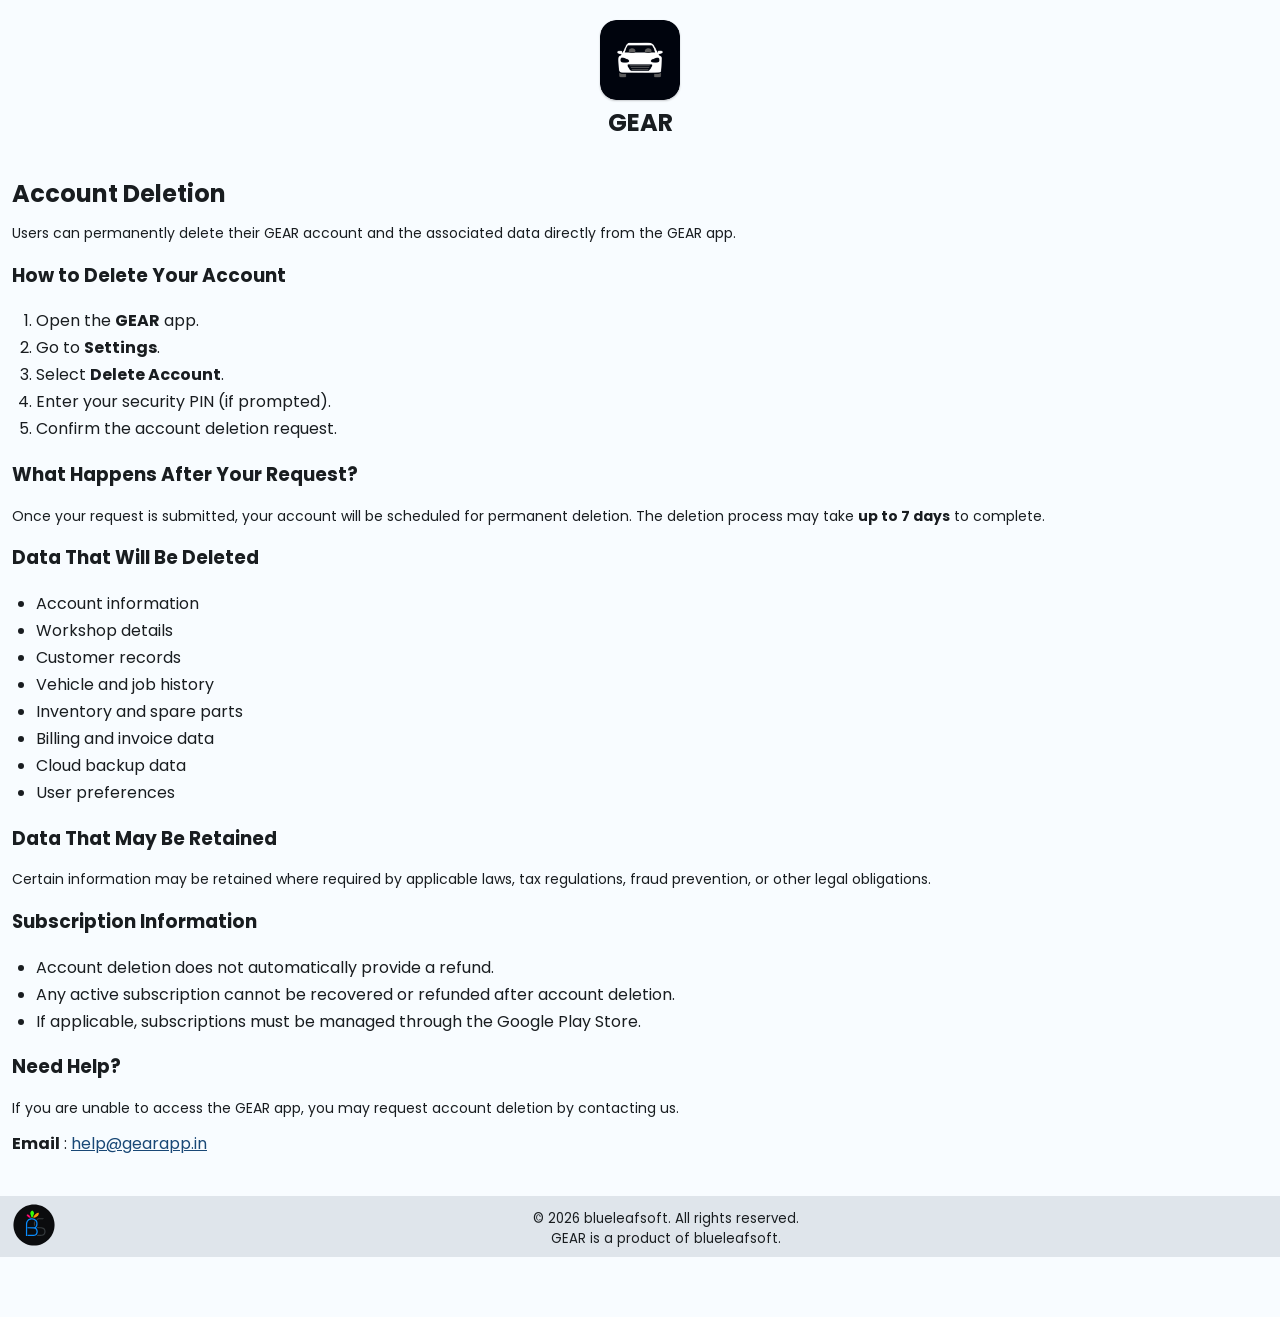
<file: account-deletion.html>
<!DOCTYPE html>
<html lang="en">
  <head>
    <meta charset="UTF-8">
    <meta name="viewport" content="width=device-width, initial-scale=1.0">
    <title>Gear - Account Deletion</title>
    <link rel="stylesheet" href="style.css">
    <link rel="icon" type="image/png" href="logo.png">
    <link rel="canonical" href="https://gearapp.in/account-deletion.html">
  </head>
  <body>

    <!-- App Launcher or Grid list icon integration code setup link options layout -->
    <div class="app-item-container">
      <div class="app-icon" aria-label="App Launcher Icon" role="img"></div>
      <h1 id="appName"></h1>
    </div>


    <div class="content">


      <h2>Account Deletion</h2>

      <p>
        Users can permanently delete their GEAR account and the associated
        data directly from the GEAR app.
      </p>

      <h3>How to Delete Your Account</h3>

      <ol>
        <li>Open the <strong>GEAR</strong> app.</li>
        <li>Go to <strong>Settings</strong>.</li>
        <li>Select <strong>Delete Account</strong>.</li>
        <li>Enter your security PIN (if prompted).</li>
        <li>Confirm the account deletion request.</li>
      </ol>

      <h3>What Happens After Your Request?</h3>

      <p>
        Once your request is submitted, your account will be scheduled for
        permanent deletion. The deletion process may take
        <strong>up to 7 days</strong> to complete.
      </p>

      <h3>Data That Will Be Deleted</h3>

      <ul>
        <li>Account information</li>
        <li>Workshop details</li>
        <li>Customer records</li>
        <li>Vehicle and job history</li>
        <li>Inventory and spare parts</li>
        <li>Billing and invoice data</li>
        <li>Cloud backup data</li>
        <li>User preferences</li>
      </ul>

      <h3>Data That May Be Retained</h3>

      <p>
        Certain information may be retained where required by applicable laws,
        tax regulations, fraud prevention, or other legal obligations.
      </p>

      <h3>Subscription Information</h3>

      <ul>
        <li>Account deletion does not automatically provide a refund.</li>
        <li>Any active subscription cannot be recovered or refunded after account deletion.</li>
        <li>If applicable, subscriptions must be managed through the Google Play Store.</li>
      </ul>

      <h3>Need Help?</h3>

      <p>
        If you are unable to access the GEAR app, you may request account
        deletion by contacting us.
      </p>


      <div style="text-align: left;"><b style="font-family: inherit;">Email</b><span
          style="font-family: inherit;"> :
      	</span><a id="contactEmail"></a>
      </div>

	</div>
    

    <footer id="footerText"></footer>

    <script src="script.js"></script>

  </body>
</html>
</file>
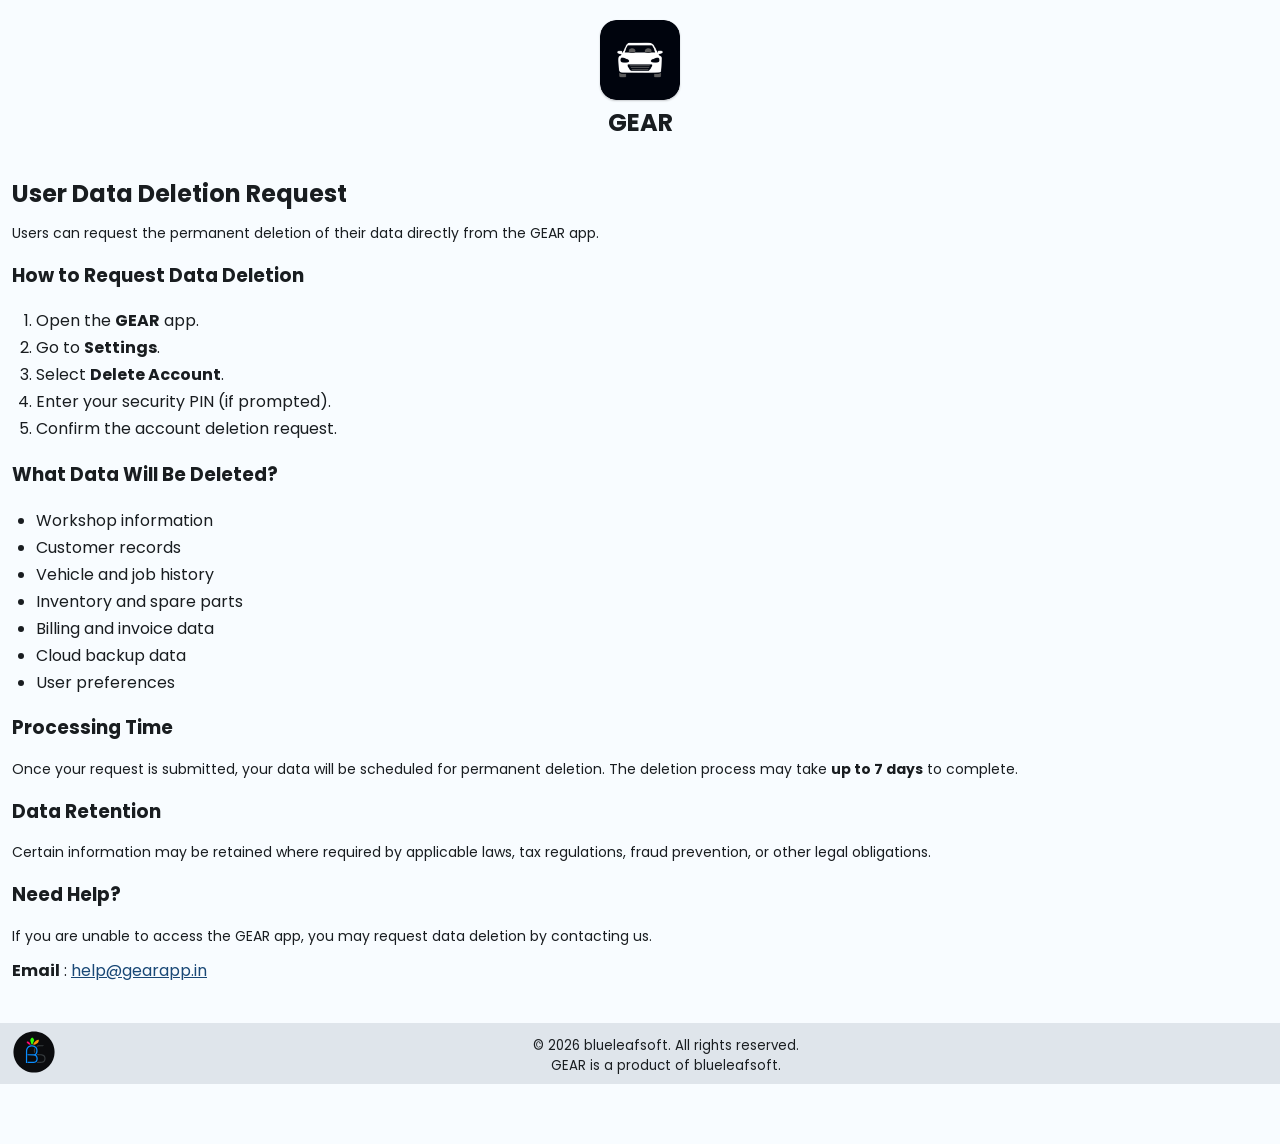
<file: data-deletion.html>
<!DOCTYPE html>
<html lang="en">
  <head>
    <meta charset="UTF-8">
    <meta name="viewport" content="width=device-width, initial-scale=1.0">
    <title>Gear - Data Deletion</title>
    <link rel="stylesheet" href="style.css">
        <link rel="icon" type="image/png" href="logo.png">
  </head>
  <body>

    <!-- App Launcher or Grid list icon integration code setup link options layout -->
    <div class="app-item-container">
      <div class="app-icon" aria-label="App Launcher Icon" role="img"></div>
      <h1 id="appName"></h1>
    </div>


    <div class="content">

      <h2>User Data Deletion Request</h2>

      <p>
        Users can request the permanent deletion of their data directly from the GEAR app.
      </p>

      <h3>How to Request Data Deletion</h3>

      <ol>
        <li>Open the <strong>GEAR</strong> app.</li>
        <li>Go to <strong>Settings</strong>.</li>
        <li>Select <strong>Delete Account</strong>.</li>
        <li>Enter your security PIN (if prompted).</li>
        <li>Confirm the account deletion request.</li>
      </ol>

      <h3>What Data Will Be Deleted?</h3>

      <ul>
        <li>Workshop information</li>
        <li>Customer records</li>
        <li>Vehicle and job history</li>
        <li>Inventory and spare parts</li>
        <li>Billing and invoice data</li>
        <li>Cloud backup data</li>
        <li>User preferences</li>
      </ul>

      <h3>Processing Time</h3>

      <p>
        Once your request is submitted, your data will be scheduled for permanent deletion.
        The deletion process may take <strong>up to 7 days</strong> to complete.
      </p>

      <h3>Data Retention</h3>

      <p>
        Certain information may be retained where required by applicable laws,
        tax regulations, fraud prevention, or other legal obligations.
      </p>

      <h3>Need Help?</h3>

      <p>
        If you are unable to access the GEAR app, you may request data deletion by contacting us.
      </p>


      <div style="text-align: left;"><b style="font-family: inherit;">Email</b><span
          style="font-family: inherit;"> :
        </span><a id="contactEmail"></a></div>


    </div>

    <footer id="footerText"></footer>

    <script src="script.js"></script>

  </body>
</html>
</file>
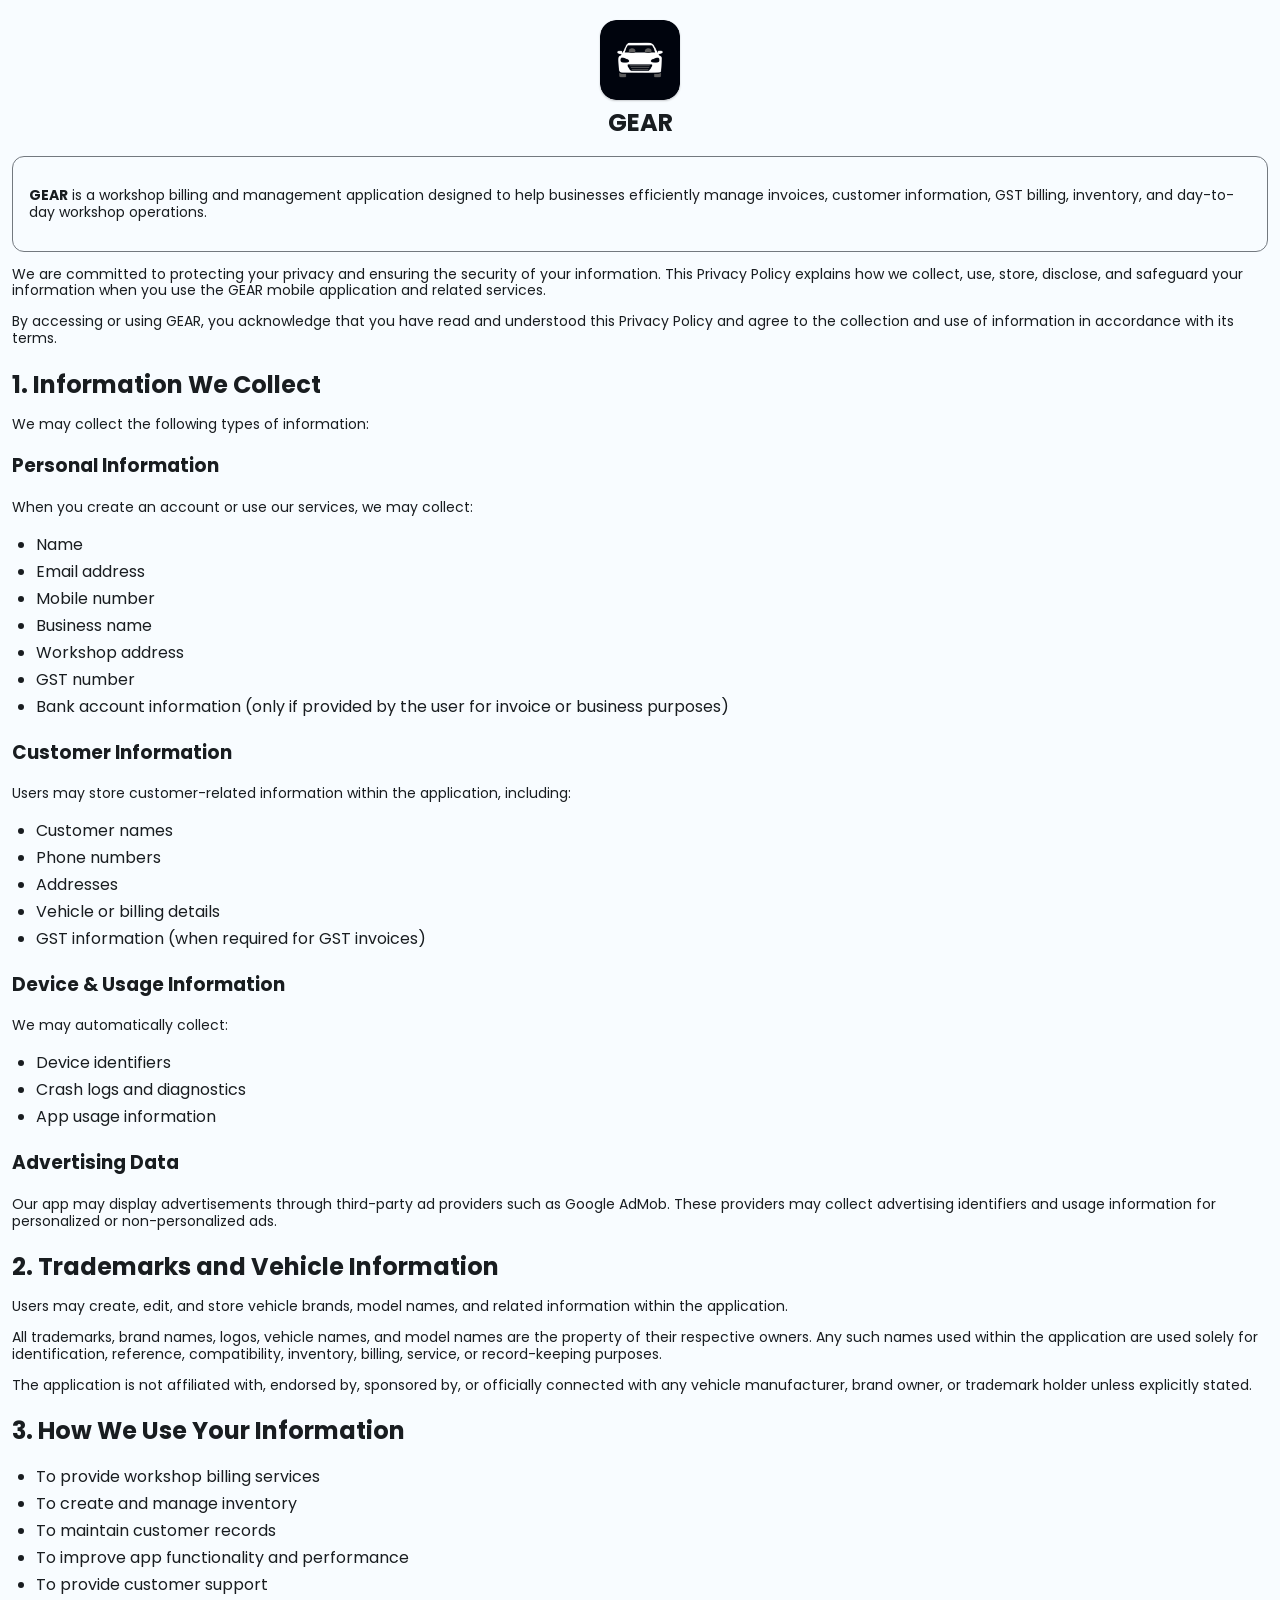
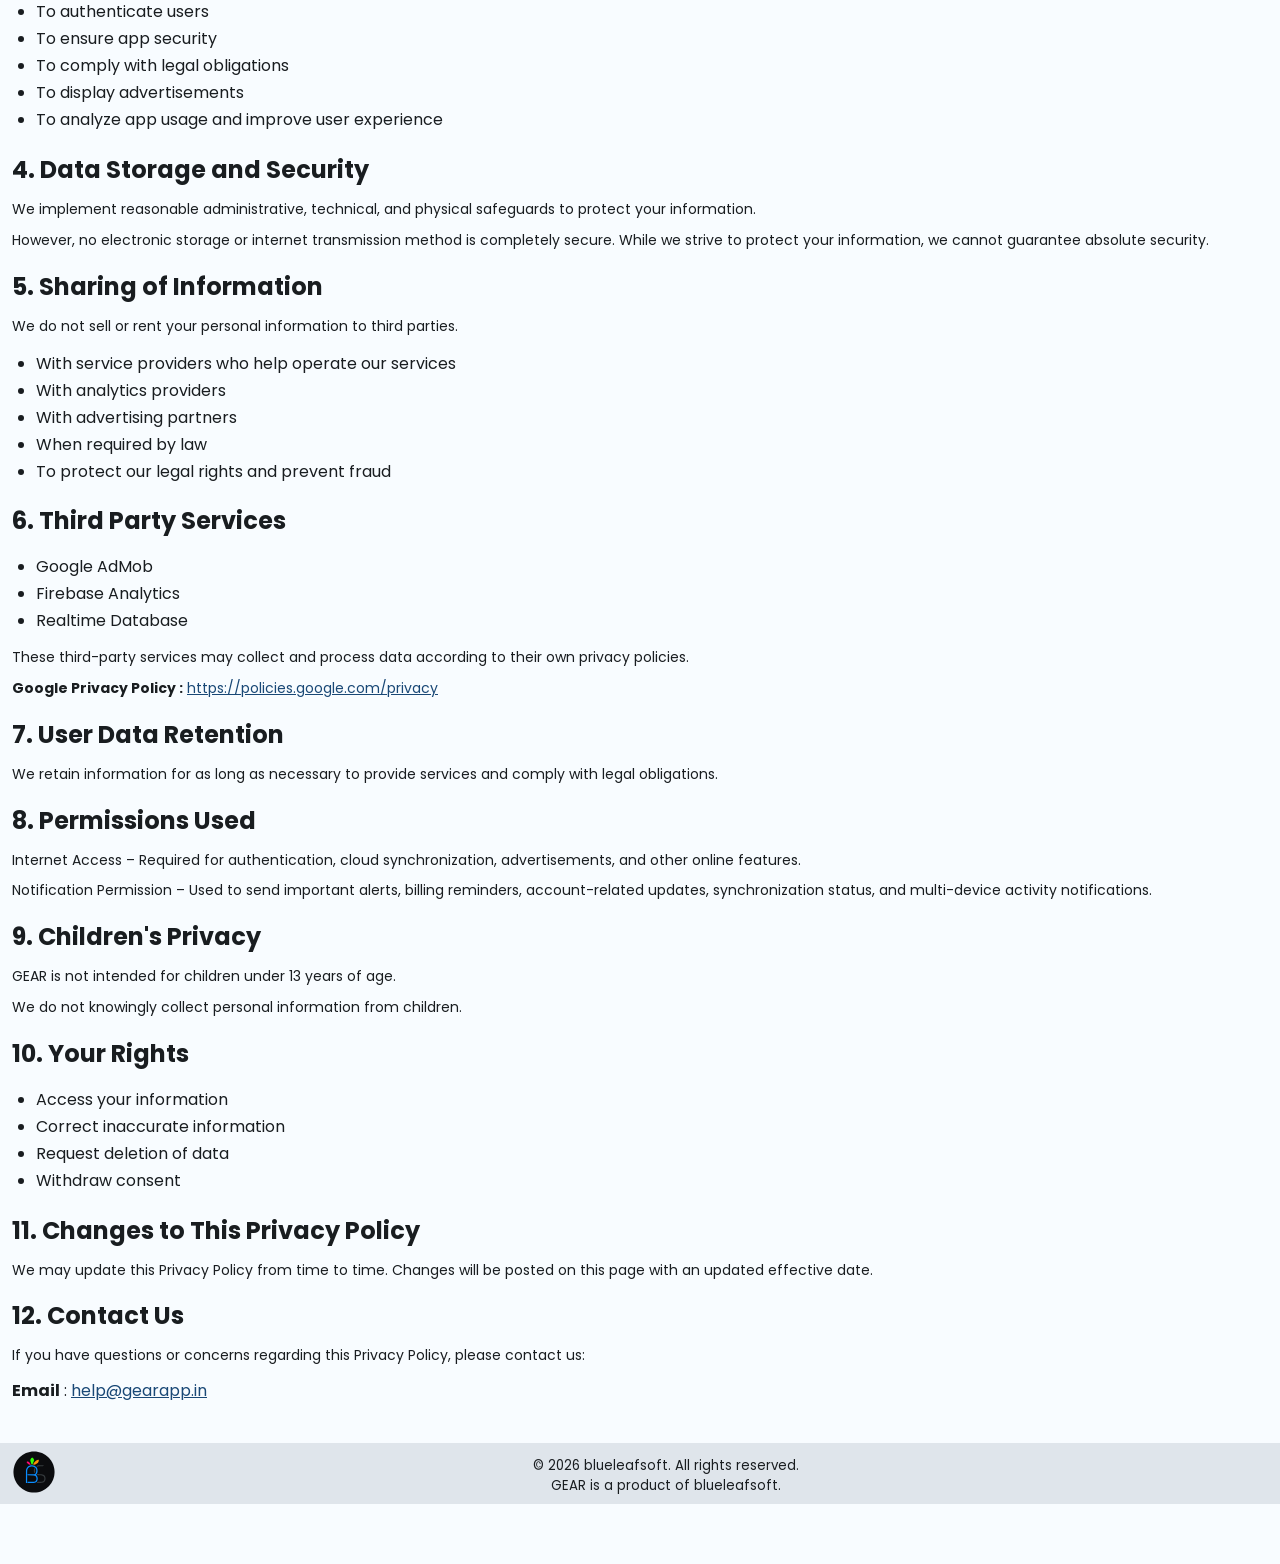
<file: privacy-policy.html>
<!DOCTYPE html>
<html>

  <head>
    <link rel="canonical" href="https://gearapp.in/privacy-policy.html">
    <meta name="viewport" content="width=device-width, initial-scale=1.0">

    <link rel="stylesheet" href="style.css">

  </head>

  <body>


    <!-- App Launcher or Grid list icon integration code setup link options layout -->
    <div class="app-item-container">
      <div class="app-icon" aria-label="App Launcher Icon" role="img"></div>
      <h1>GEAR</h1>
    </div>

    <div class="content">
      <div class="m3-card-outlined">
        <p><strong>GEAR</strong> is a workshop billing and management application designed to help businesses efficiently
          manage
          invoices, customer information, GST billing, inventory, and day-to-day workshop operations.
        </p>
      </div>

      <p>
        We are committed to protecting your privacy and ensuring the security of your information. This Privacy Policy
        explains how we collect, use, store, disclose, and safeguard your information when you use the GEAR mobile
        application and related services.
      </p>

      <p>
        By accessing or using GEAR, you acknowledge that you have read and understood this Privacy Policy and agree to the
        collection and use of information in accordance with its terms.
      </p>


      <h2>1. Information We Collect</h2>

      <p>We may collect the following types of information:</p>

      <h3>Personal Information</h3>

      <p>When you create an account or use our services, we may collect:</p>

      <ul>
        <li>Name</li>
        <li>Email address</li>
        <li>Mobile number</li>
        <li>Business name</li>
        <li>Workshop address</li>
        <li>GST number</li>
        <li>Bank account information (only if provided by the user for invoice or business purposes)</li>
      </ul>


      <h3>Customer Information</h3>

      <p>
        Users may store customer-related information within the application, including:
      </p>

      <ul>
        <li>Customer names</li>
        <li>Phone numbers</li>
        <li>Addresses</li>
        <li>Vehicle or billing details</li>
        <li>GST information (when required for GST invoices)</li>
      </ul>


      <h3>Device & Usage Information</h3>

      <p>We may automatically collect:</p>

      <ul>
        <li>Device identifiers</li>
        <li>Crash logs and diagnostics</li>
        <li>App usage information</li>
      </ul>


      <h3>Advertising Data</h3>

      <p>
        Our app may display advertisements through third-party ad providers such as Google AdMob. These providers may
        collect advertising identifiers and usage information for personalized or non-personalized ads.
      </p>


      <h2>2. Trademarks and Vehicle Information</h2>

      <p>
        Users may create, edit, and store vehicle brands, model names, and related information within the application.
      </p>

      <p>
        All trademarks, brand names, logos, vehicle names, and model names are the property of their respective owners.
        Any such names used within the application are used solely for identification, reference, compatibility,
        inventory, billing, service, or record-keeping purposes.
      </p>

      <p>
        The application is not affiliated with, endorsed by, sponsored by, or officially connected with any vehicle
        manufacturer, brand owner, or trademark holder unless explicitly stated.
      </p>


      <h2>3. How We Use Your Information</h2>

      <ul>
        <li>To provide workshop billing services</li>
        <li>To create and manage inventory</li>
        <li>To maintain customer records</li>
        <li>To improve app functionality and performance</li>
        <li>To provide customer support</li>
        <li>To authenticate users</li>
        <li>To ensure app security</li>
        <li>To comply with legal obligations</li>
        <li>To display advertisements</li>
        <li>To analyze app usage and improve user experience</li>
      </ul>


      <h2>4. Data Storage and Security</h2>

      <p>
        We implement reasonable administrative, technical, and physical safeguards to protect your information.
      </p>

      <p>
        However, no electronic storage or internet transmission method is completely secure. While we strive to protect
        your information, we cannot guarantee absolute security.
      </p>


      <h2>5. Sharing of Information</h2>

      <p>
        We do not sell or rent your personal information to third parties.
      </p>

      <ul>
        <li>With service providers who help operate our services</li>
        <li>With analytics providers</li>
        <li>With advertising partners</li>
        <li>When required by law</li>
        <li>To protect our legal rights and prevent fraud</li>
      </ul>


      <h2>6. Third Party Services</h2>

      <ul>
        <li>Google AdMob</li>
        <li>Firebase Analytics</li>
        <li>Realtime Database</li>
      </ul>

      <p>
        These third-party services may collect and process data according to their own privacy policies.
      </p>

      <p><strong>Google Privacy Policy :</strong>
        <a href="https://policies.google.com/privacy">
          https://policies.google.com/privacy
        </a>
      </p>


      <h2>7. User Data Retention</h2>

      <p>
        We retain information for as long as necessary to provide services and comply with legal obligations.
      </p>


      <h2>8. Permissions Used</h2>

      <p>
        Internet Access – Required for authentication, cloud synchronization, advertisements, and other online features.
      </p>

      <p>
        Notification Permission – Used to send important alerts, billing reminders, account-related updates,
        synchronization status, and multi-device activity notifications.
      </p>


      <h2>9. Children's Privacy</h2>

      <p>
        GEAR is not intended for children under 13 years of age.
      </p>

      <p>
        We do not knowingly collect personal information from children.
      </p>


      <h2>10. Your Rights</h2>

      <ul>
        <li>Access your information</li>
        <li>Correct inaccurate information</li>
        <li>Request deletion of data</li>
        <li>Withdraw consent</li>
      </ul>


      <h2>11. Changes to This Privacy Policy</h2>

      <p>
        We may update this Privacy Policy from time to time. Changes will be posted on this page with an updated effective
        date.
      </p>


      <h2>12. Contact Us</h2>

      <p>
        If you have questions or concerns regarding this Privacy Policy, please contact us:
      </p>


      <div style="text-align: left;"><b style="font-family: inherit;">Email</b><span
          style="font-family: inherit;"> :
        </span><a id="contactEmail"></a>
      </div>

    </div>

  </body>

  <footer id="footerText"></footer>
  <script src="script.js"></script>


</html>
</file>
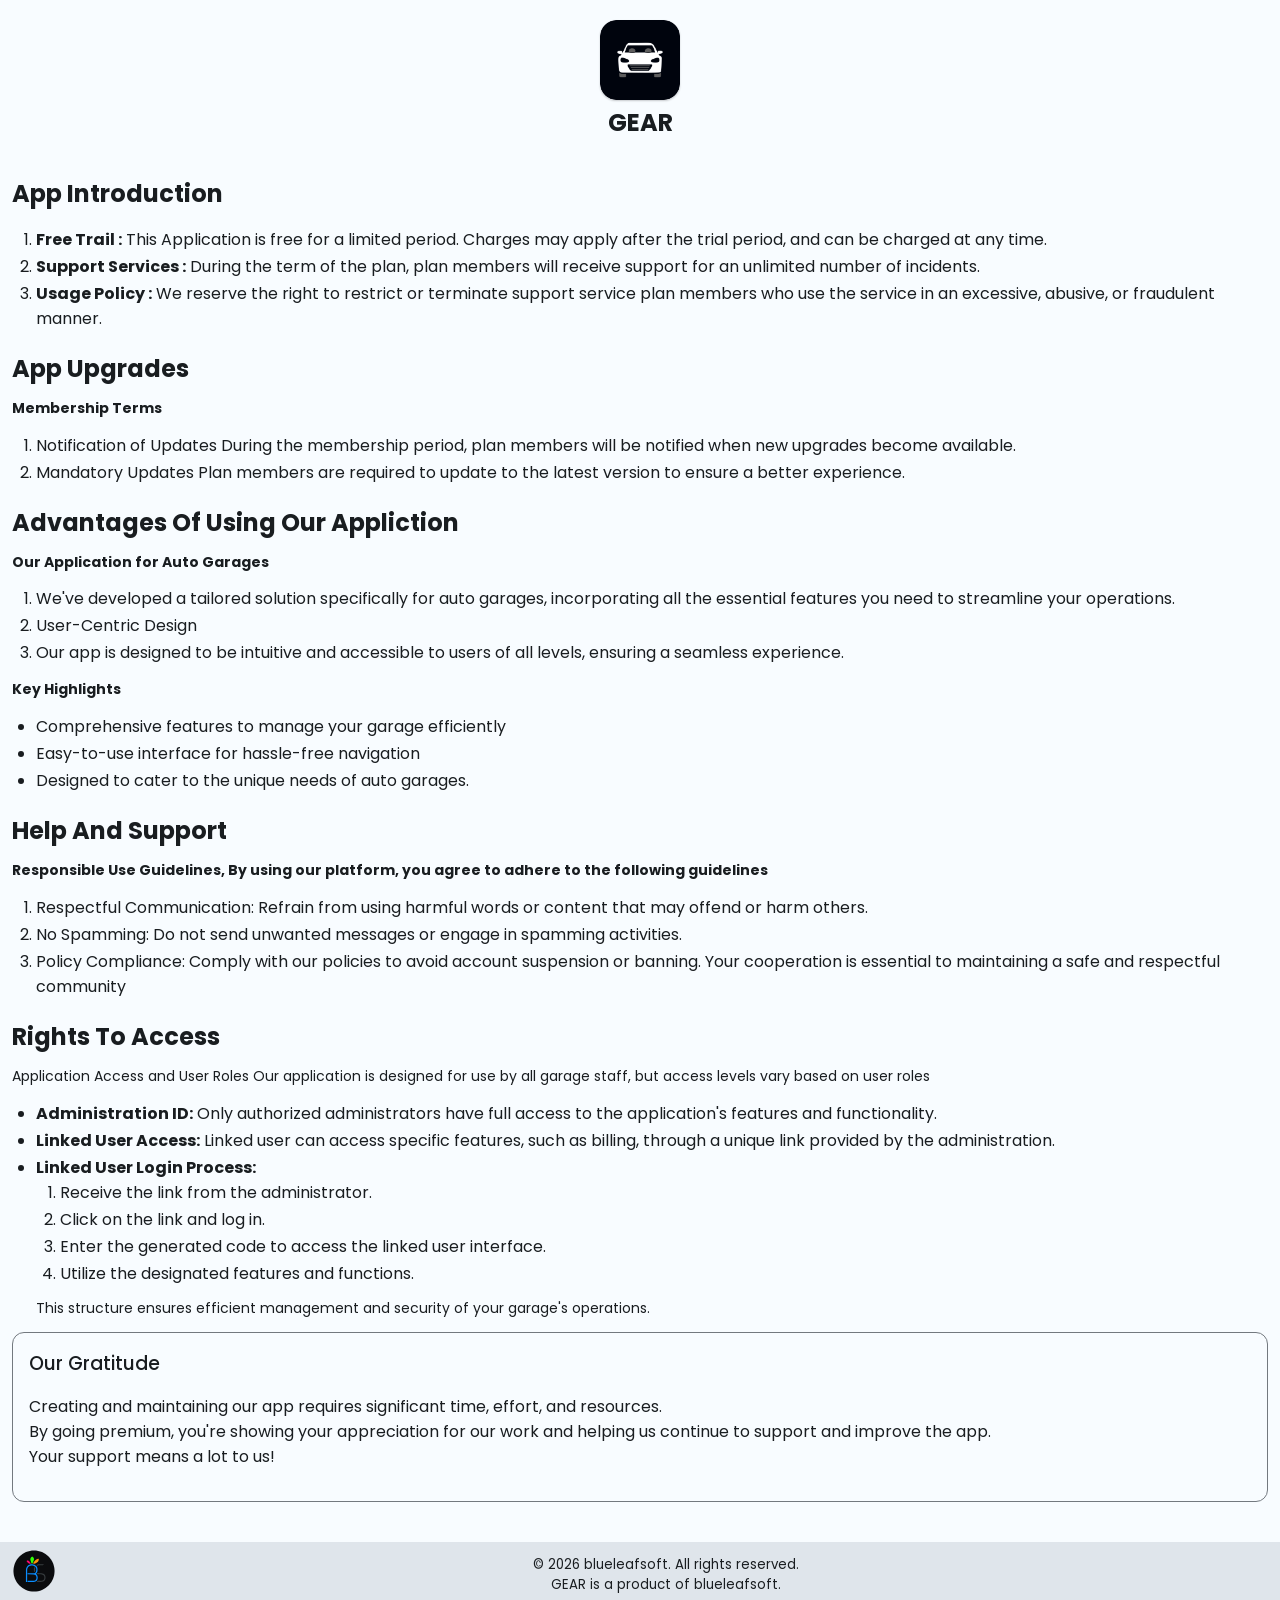
<file: terms-of-services.html>
<!DOCTYPE html>
<html lang="en">
  <head>
    <meta charset="UTF-8">
    <meta name="viewport" content="width=device-width, initial-scale=1.0">
    <title>Gear - Terms of Service</title>
    <link rel="stylesheet" href="style.css">
	<link rel="canonical" href="https://gearapp.in/terms-of-services.html">
  </head>
  <body>

    <!-- App Launcher or Grid list icon integration code setup link options layout -->
    <div class="app-item-container">
      <div class="app-icon" aria-label="App Launcher Icon" role="img"></div>
      <h1>GEAR</h1>
    </div>

    <div class="content">

      <h2>App Introduction</h2>
      <ol>
        <li><strong>Free Trail :</strong> This Application is free for a limited period.
          Charges may apply after the trial period, and can be charged at any time.</li>

        <li><strong>Support Services :</strong> During the term of the plan, plan members will receive support for an unlimited number of incidents.</li>

        <li><strong>Usage Policy :</strong> We reserve the right to restrict or terminate support service plan members who use the service 
          in an excessive, abusive, or fraudulent manner.</li>
      </ol>

      <h2>App Upgrades</h2>

      <p><strong>Membership Terms</strong></p>
      <ol>
		<li>Notification of Updates
          During the membership period, plan members will be notified when new upgrades become available.</li>

		<li>Mandatory Updates Plan members are required to update to the latest version to ensure a better experience.</li>
      </ol>


      <h2>Advantages Of Using Our Appliction</h2>
      <p><strong>Our Application for Auto Garages</strong></p>

      <ol>


        <li>We've developed a tailored solution specifically for auto garages, incorporating all the essential features you need to streamline your operations.</li>

        <li>User-Centric Design</li>

        <li>Our app is designed to be intuitive and accessible to users of all levels, ensuring a seamless experience.</li>

      </ol>

      <p><strong>Key Highlights</strong></p>
      <ul>
		<li>Comprehensive features to manage your garage efficiently</li>
		<li>Easy-to-use interface for hassle-free navigation</li>
		<li>Designed to cater to the unique needs of auto garages.</li>
      </ul>


      <h2>Help And Support</h2>

      <p><strong>Responsible Use Guidelines,
          By using our platform, you agree to adhere to the following guidelines</strong></p>
      <ol>
        <li>Respectful Communication: Refrain from using harmful words or content that may offend or harm others.</li>
        <li>No Spamming: Do not send unwanted messages or engage in spamming activities.</li>
        <li>Policy Compliance: Comply with our policies to avoid account suspension or banning.
          Your cooperation is essential to maintaining a safe and respectful community</li>
      </ol>


      <h2>Rights To Access</h2>

      <p>Application Access and User Roles
        Our application is designed for use by all garage staff,
        but access levels vary based on user roles
      </p>

      <ul>
        <li><strong>Administration ID:</strong> Only authorized administrators have full access to the application's features and functionality.
        <li><strong>Linked User Access:</strong> Linked user can access specific features, such as billing, through a unique link provided by the administration.
        <li><strong>Linked User Login Process:</strong>
          <ol>
            <li>Receive the link from the administrator.</li>
            <li>Click on the link and log in.</li>
            <li>Enter the generated code to access the linked user interface.</li>
            <li>Utilize the designated features and functions.</li>
          </ol></li>

        <p>This structure ensures efficient management and security of your garage's operations.</p>
      </ul>

      <div class="m3-card-outlined">
        <h3 style="margin: 0 0 8px 0; font-weight: 500;">Our Gratitude</h3>
		<dl>
          <dt>Creating and maintaining our app requires significant time, effort, and resources.</dt>
          <dt>By going premium, you're showing your appreciation for our work and helping us continue to support and improve the app.</dt>
          <dt>Your support means a lot to us!</dt>
		</dl>
      </div>
      
    </div>
    
    <footer id="footerText"></footer>
    <script src="script.js"></script>
    

  </body>
</html>
</file>
<file: style.css>
/* Google Font */
@import url('https://fonts.googleapis.com/css2?family=Poppins:wght@300;400;500;600;700&display=swap');
@import url('https://fonts.googleapis.com/icon?family=Material+Icons');
@import url("css/theme.css");
@import url("css/table.css");


* {
    padding: 0;
    box-sizing: border-box;
    font-family: 'Poppins', sans-serif;
}

body {
	margin-left: auto;
    margin-right: auto;
    width: 100%;
    max-width: 1280px;
    background-color: var(--md-sys-color-background);
    color: var(--md-sys-color-on-background);
}

.app-item-container {
    display: flex;
    flex-direction: column;
    align-items: center;
    justify-content: center;
    margin-top: 20px;
    text-decoration: none;
}

.app-item-container h1 {
    margin-top: 5px;
    font-size: 24px;
    font-weight: bold;
    text-align: center;
}

.app-icon {
    background-image: url('logo.png');
    background-repeat: no-repeat;
    background-position: center;
    background-size: cover;
    width: 80px;
    height: 80px;
    border-radius: 16px;
    box-shadow: 0px 1px 2px rgba(0, 0, 0, 0.2);
}

/* Header */
header {
    background: #2563eb;
    color: #fff;
    padding: 20px 10%;
    display: flex;
    justify-content: space-between;
    align-items: center;
}

.logo {
    width: 80px;
    height: 80px;
    display: block;
    margin: 0 auto;
}

.logo-container {
    text-align: center;
    margin-top: 20px;
}

.logo-container img {
    width: 80px;
    height: 80px;
}

.logo-container h1 {
    margin-top: 0px;
    margin-bottom: 10px;
    font-size: 24px;
    font-weight: bold;
}

.content {
    padding: 0 12px;
    text-align: left;
}

.content h2 {
    font-size: 24px;
    margin-bottom: 6px;
}

.content p {
    font-size: 14px;
    padding-left: 0px;
    line-height: 1.2;
}

.content ul {
    padding-left: 24px;
}

.content ol {
    padding-left: 24px;
}

.content li {
    margin-bottom: 2px;
}

/* Hero */
.hero {
    display: flex;
    justify-content: center;
    align-items: center;
    flex-direction: column;
    text-align: center;
    padding: 10px;
}

.hero h1 {
    font-size: 52px;
    margin-bottom: 0px;
}

.hero p {
    max-width: 650px;
    color: var(--md-sys-color-outline);
    margin-bottom: 20px;
}

.btn {
    display: inline-block;
    background: #2563eb;
    color: #fff;
    text-decoration: none;
    padding: 14px 28px;
    border-radius: 8px;
    transition: .3s;
}

.btn:hover {
    background: #1d4ed8;
    transform: translateY(-2px);
}

#loadingScreen {
     position: fixed;
     inset: 0;
     background: var(--md-sys-color-surface);
     display: flex;
     flex-direction: column;
     justify-content: center;
     align-items: center;
     z-index: 9999;
}

.loader {
    width: 40px;
    height: 40px;
    border: 4px solid var(--md-sys-color-surface-variant);
    border-top: 4px solid var(--md-sys-color-primary);
    border-radius: 50%;
    animation: spin 1s linear infinite;
}
 

@keyframes spin {
  
    to {
  transform: rotate(360deg);
    }
  
}


/* Cards */
.cards {
    display: grid;
    grid-template-columns: repeat(auto-fit, minmax(250px, 1fr));
    gap: 25px;
    padding: 30px 10%;
}

.card {
    background: #fff;
    padding: 5px;
    border-radius: 12px;
    box-shadow: 0 5px 5px rgba(0, 0, 0, .08);
    transition: .3s;
}

.card:hover {
    transform: translateY(-8px);
}

.card dl {
    padding: 10px;
}

.card dt {
    font-size: 14px;
}

.card h3 {
    margin-bottom: 0px;
}


.m3-card-outlined {
    background-color: var(--md-sys-color-surface);
    color: var(--md-sys-color-on-surface);
    border-radius: 12px;
    padding: 16px;
    border: 1px solid var(--md-sys-color-outline);
}

.features {
    display: flex;
    overflow-x: auto;
    gap: 15px;
    padding-bottom: 10px;
    scroll-behavior: smooth;
    padding-left: 14px;
    padding-right: 14px;
}

.card3 {
    min-width: 240px;
    padding: 10px;
    background-color: var(--md-sys-color-surface);
    color: var(--md-sys-color-on-surface);
    border-radius: 12px;
    border: 1px solid var(--md-sys-color-outline);
}

.features::-webkit-scrollbar {
    height: 4px;
}

.features::-webkit-scrollbar-thumb {
    background: var(--md-sys-color-primary);
    border-radius: 10px;
}

/* Contact */
.contact {
    padding: 60px 10%;
}

input,
textarea {
    width: 100%;
    padding: 12px;
    margin: 10px 0;
    border: 1px solid #ddd;
    border-radius: 8px;
}

button {
    background: #2563eb;
    color: #fff;
    border: none;
    margin-top: 40px;
    padding: 10px 14px;
    border-radius: 8px;
    cursor: pointer;
}

button:hover {
    background: #1d4ed8;
}

.button a {
    text-decoration: none;
    background: #fff;
    color: #1565C0;
    border: 2px solid #1565C0;
    padding: 12px 24px;
    border-radius: 30px;
    font-weight: bold;
}

.play-btn {
    display: inline-block;
    text-decoration: none;
}


.play-btn img {
 
  width: 180px;
 
  height: auto;

}


.play-btn:hover {
 
  transform: scale(1.05);

}



#vehicleList{
    display:flex;
    flex-direction:column;
    gap:15px;
    width: 100%;
    align-items: stretch; 
}
#serviceList{
    display:flex;
    flex-direction:column;
    gap:5px;
    width: 100%;
    align-items: stretch; 
}
.adapter{
    background: var(--md-sys-color-surface-container-lowest);
    color: var(--md-sys-color-on-surface);
    padding: 0px;
    overflow:hidden;
    border-radius: 6px;
    cursor: pointer;
    display: block;
    box-sizing: border-box;
}
.service-item {
    pointer-events: none;
}
.service-item .adapter {
   pointer-events: none;
   -webkit-tap-highlight-color: transparent;
}


.left-bar{
    background: var(--md-sys-color-on-secondary-fixed-variant);
    width:5px;
    align-self:stretch;
}

.horizontal{
	display:flex;
	flex: 1;
	flex-direction: row;
	justify-content: vertical center;
	width: 100%;
}
.vertical{
    color: var(--md-sys-color-on-surface);
    display: flex;
    flex-direction: column;
    margin-top: 5px;
    flex: 1;
    gap: 0px;  
}
.vertical h4{
    margin: 0;
}

.vertical p{
   font-size: 0.83em;
   margin: 0;
}
.credit-text{
	color: var(--color-green);
	font-size: 0.83em;
    margin: 0;
}
.due-text{
	font-size: 0.83em;
    margin: 0;
	color: var(--md-sys-color-error);
}
.amount{
	color: var(--md-sys-color-primary);
	margin: 10px;
}
.amount p{
	font-weight: bold;
 	font-size: 16px;
}


.material-icons {
  font-size: 16px;
  color: var(--md-sys-color-on-surface-variant);
}

.title-bar{ 
   background: var(--md-sys-color-surface-container);
   color: var(--md-sys-color-on-surface);
   
   overflow:hidden;
   border-radius: 6px;
   
   padding: 5px;
   margin-bottom : 10px;
   margin-top: 10px;
}

.title-bar h4{
		margin: 5px;
	}
	
.icon-medium{
			width:48px;
   height:48px;
   
    background: var(--md-sys-color-surface-container-low);
    color: var(--md-sys-color-on-surface-variant);
    display:flex;
    align-items:center;
    justify-content:center;

    border-radius:24px;   
}

.icon{
    width:64px;
    height:64px;
    margin: 5px;

    display:flex;
    align-items:center;
    justify-content:center;

    background: var(--md-sys-color-surface-container-low);
    color: var(--md-sys-color-on-surface-variant);
    
    border-radius:8px;   /* 0 = perfect square */
}
.divider-vertical {
    width: 1px;
    height: 100%;
    background: var(--md-sys-color-outline);
}
.divider-horizontal {
    width: 100%;
    height: 1px;
    background: var(--md-sys-color-outline);
}

/* Footer */
footer {
    background: var(--md-sys-color-surface-variant);
    color: var(--md-sys-color-on-surface);
    text-align: center;
    padding: 8px;
    margin-top: 40px;
    margin-bottom: 60px;
}



.footer::after {
    content: "© 2026 GEAR. All Rights Reserved.";
    display: block;
    text-align: center;
    color: var(--md-sys-color-on-surface-variant);
    font-size: 14px;
}

.links {
    text-align: center;
    margin-top: 24px;
    margin-bottom: 24px;
}

.links p {
    margin-bottom: 10px;
    color: #bdbdbd;
}

.links a {
    color: #4da3ff;
    text-decoration: none;
    font-weight: 600;
}

.links a:hover {
    text-decoration: underline;
}


/* Responsive */
@media(max-width:768px) {

    header {
        flex-direction: column;
    }

    nav {
        margin-top: 15px;
    }

    nav a {
        display: inline-block;
        margin: 10px;
    }

    .hero h1 {
        font-size: 36px;
    }
}

/* Universal Anchor Link properties logic */
a,
a:visited {
    /* Heavy browser default dark blue replacement */
    color: var(--md-sys-color-primary);
    text-decoration: underline;
    transition: opacity 0.2s ease;
}

/* Hover or Active interaction mapping properties */
a:hover,
a:focus {
    color: var(--md-sys-color-primary-container);
    opacity: 0.85;
    /* Subtle micro interaction shift */
}
</file>
